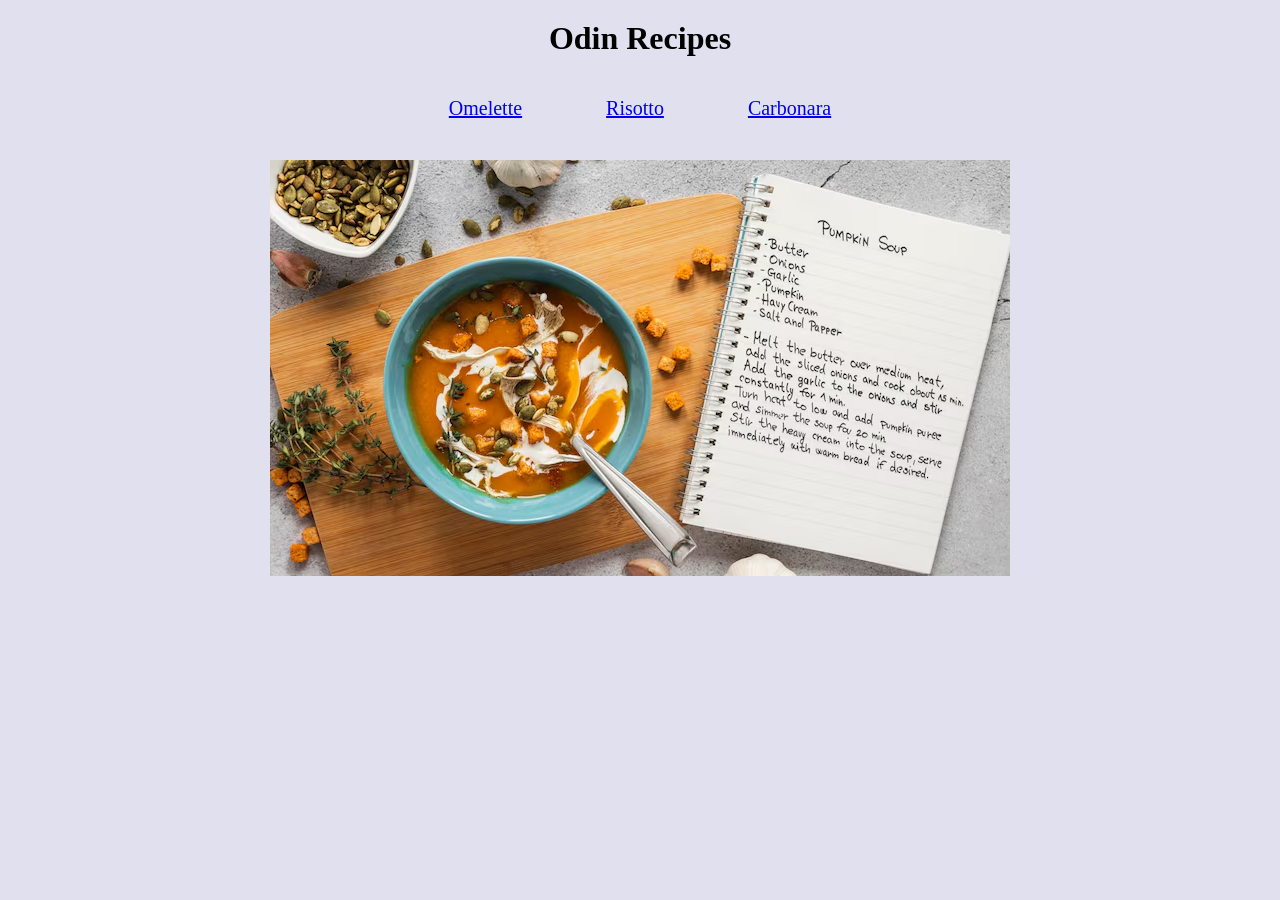
<file: index.html>
<!DOCTYPE html>
<html lang="en">
<head>
    <meta charset="UTF-8">
    <meta name="viewport" content="width=device-width, initial-scale=1.0">
    <link rel="stylesheet" href="./style.css">
    <title>Odin Recipes Project</title>
</head>
<body>
    <h1>Odin Recipes</h1>
    <ul class="home-page-list">
        <li><a href="./pages/omelette.html">Omelette</a></li>
        <li><a href="./pages/risotto.html">Risotto</a></li>
        <li><a href="./pages/carbonara.html">Carbonara</a></li>
    </ul>
    <img src="./images/home-image.avif" alt="image of a food and a recipe book" class="homepage-img">
    
</body>
</html>
</file>
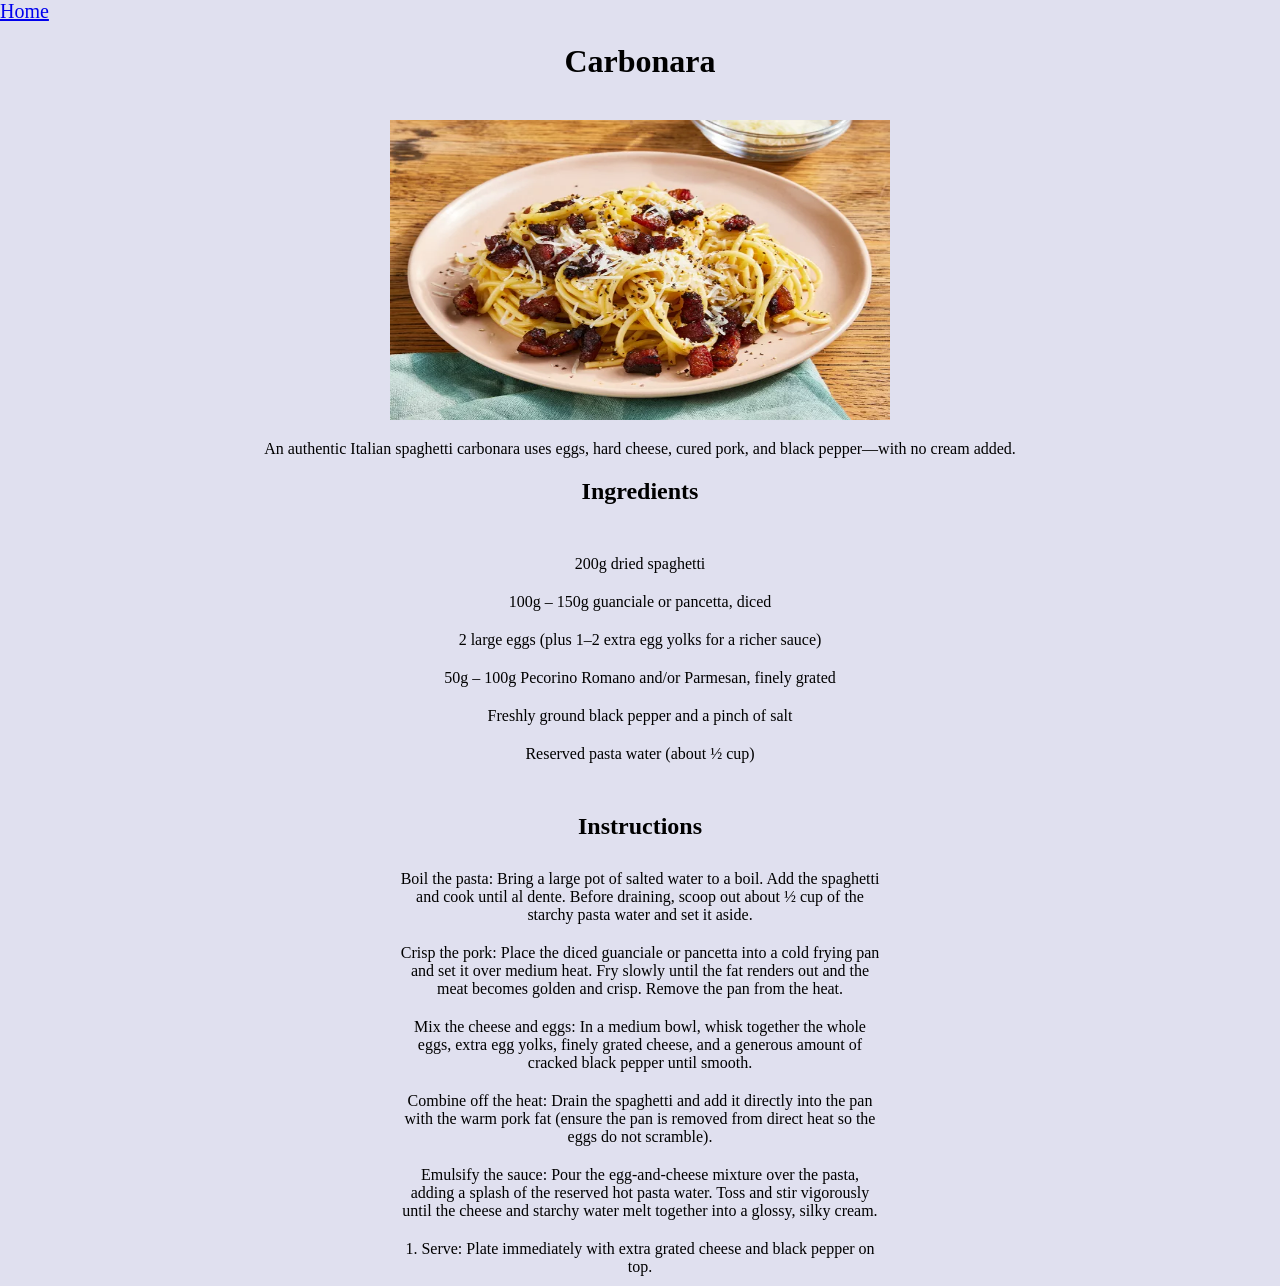
<file: pages/carbonara.html>
<!DOCTYPE html>
<html lang="en">
<head>
    <meta charset="UTF-8">
    <meta name="viewport" content="width=device-width, initial-scale=1.0">
    <link rel="stylesheet" href="../style.css">
    <title>Carbonara</title>
</head>
<body>
    <a href="../index.html">Home</a>
    <h1>Carbonara</h1>
    <img src="../images/Carbonara.webp" alt="image of carbonara pasta" width="500" height="300">
    <p>An authentic Italian spaghetti carbonara uses eggs, hard cheese, cured pork, and black pepper—with no cream added.</p>
    <h2>Ingredients</h2>
    <ul>
        <li>200g dried spaghetti</li>
        <li>100g – 150g guanciale or pancetta, diced</li>
        <li>2 large eggs (plus 1–2 extra egg yolks for a richer sauce)</li>
        <li>50g – 100g Pecorino Romano and/or Parmesan, finely grated</li>
        <li>Freshly ground black pepper and a pinch of salt</li>
        <li>Reserved pasta water (about ½ cup)</li>
    </ul>
    <h2>Instructions</h2>
    <ol>
        <li>Boil the pasta: Bring a large pot of salted water to a boil. Add the spaghetti and cook until al dente. Before draining, scoop out about ½ cup of the starchy pasta water and set it aside.</li>
        <li>Crisp the pork: Place the diced guanciale or pancetta into a cold frying pan and set it over medium heat. Fry slowly until the fat renders out and the meat becomes golden and crisp. Remove the pan from the heat.</li>
        <li>Mix the cheese and eggs: In a medium bowl, whisk together the whole eggs, extra egg yolks, finely grated cheese, and a generous amount of cracked black pepper until smooth.</li>
        <li>Combine off the heat: Drain the spaghetti and add it directly into the pan with the warm pork fat (ensure the pan is removed from direct heat so the eggs do not scramble).</li>
        <li>Emulsify the sauce: Pour the egg-and-cheese mixture over the pasta, adding a splash of the reserved hot pasta water. Toss and stir vigorously until the cheese and starchy water melt together into a glossy, silky cream.</li>
        <li>1. Serve: Plate immediately with extra grated cheese and black pepper on top.</li>
    </ol>
</body>
</html>
</file>
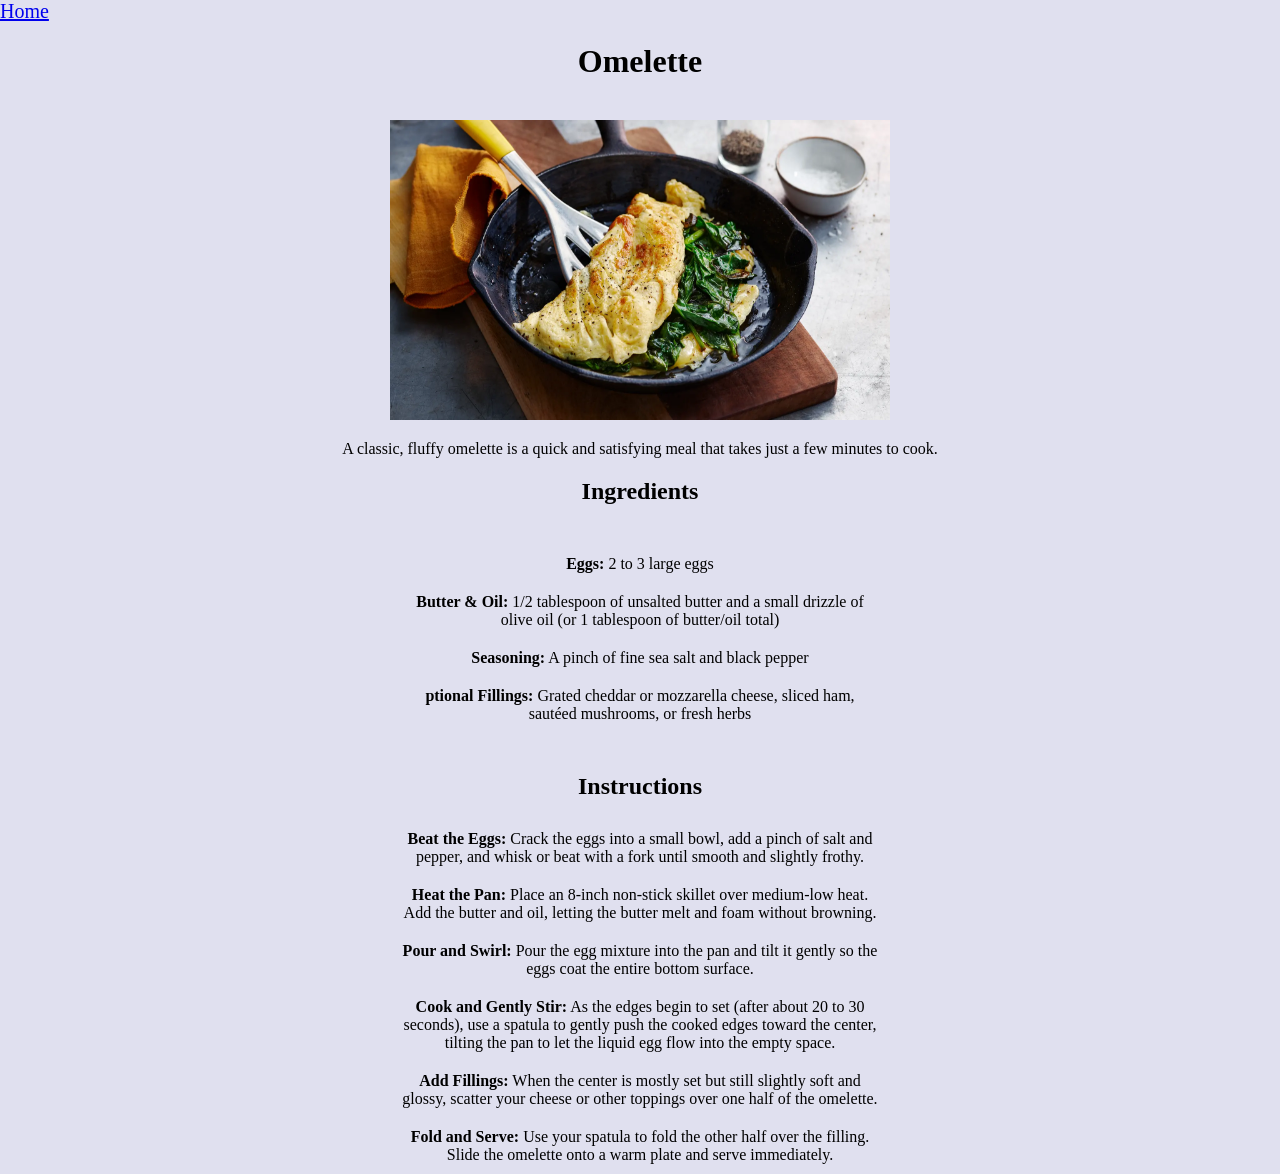
<file: pages/omelette.html>
<!DOCTYPE html>
<html lang="en">
<head>
    <meta charset="UTF-8">
    <meta name="viewport" content="width=device-width, initial-scale=1.0">
    <link rel="stylesheet" href="../style.css">
    <title>Omelette</title>
</head>
<body>
    <a href="../index.html">Home</a>
    <h1>Omelette</h1>
    <img src="../images/Omelette.jpg.webp" alt="picture of an omelette" width="500" height="300">
    <p>A classic, fluffy omelette is a quick and satisfying meal that takes just a few minutes to cook.</p>
    <h2>Ingredients</h2>
    <ul>
        <li><strong>Eggs:</strong> 2 to 3 large eggs</li>
        <li><strong>Butter & Oil:</strong> 1/2 tablespoon of unsalted butter and a small drizzle of olive oil (or 1 tablespoon of butter/oil total)</li>
        <li><strong>Seasoning:</strong> A pinch of fine sea salt and black pepper</li>
        <li><strong>ptional Fillings:</strong> Grated cheddar or mozzarella cheese, sliced ham, sautéed mushrooms, or fresh herbs</li>
    </ul>

    <h2>Instructions</h2>
    <ol>
        <li><strong>Beat the Eggs:</strong> Crack the eggs into a small bowl, add a pinch of salt and pepper, and whisk or beat with a fork until smooth and slightly frothy.</li>
        <li><strong>Heat the Pan:</strong> Place an 8-inch non-stick skillet over medium-low heat. Add the butter and oil, letting the butter melt and foam without browning.</li>
        <li><strong>Pour and Swirl:</strong> Pour the egg mixture into the pan and tilt it gently so the eggs coat the entire bottom surface.</li>
        <li><strong>Cook and Gently Stir:</strong> As the edges begin to set (after about 20 to 30 seconds), use a spatula to gently push the cooked edges toward the center, tilting the pan to let the liquid egg flow into the empty space.</li>
        <li><strong>Add Fillings:</strong> When the center is mostly set but still slightly soft and glossy, scatter your cheese or other toppings over one half of the omelette.</li>
        <li><strong>Fold and Serve:</strong> Use your spatula to fold the other half over the filling. Slide the omelette onto a warm plate and serve immediately.</li>
    </ol>
</body>
</html>
</file>
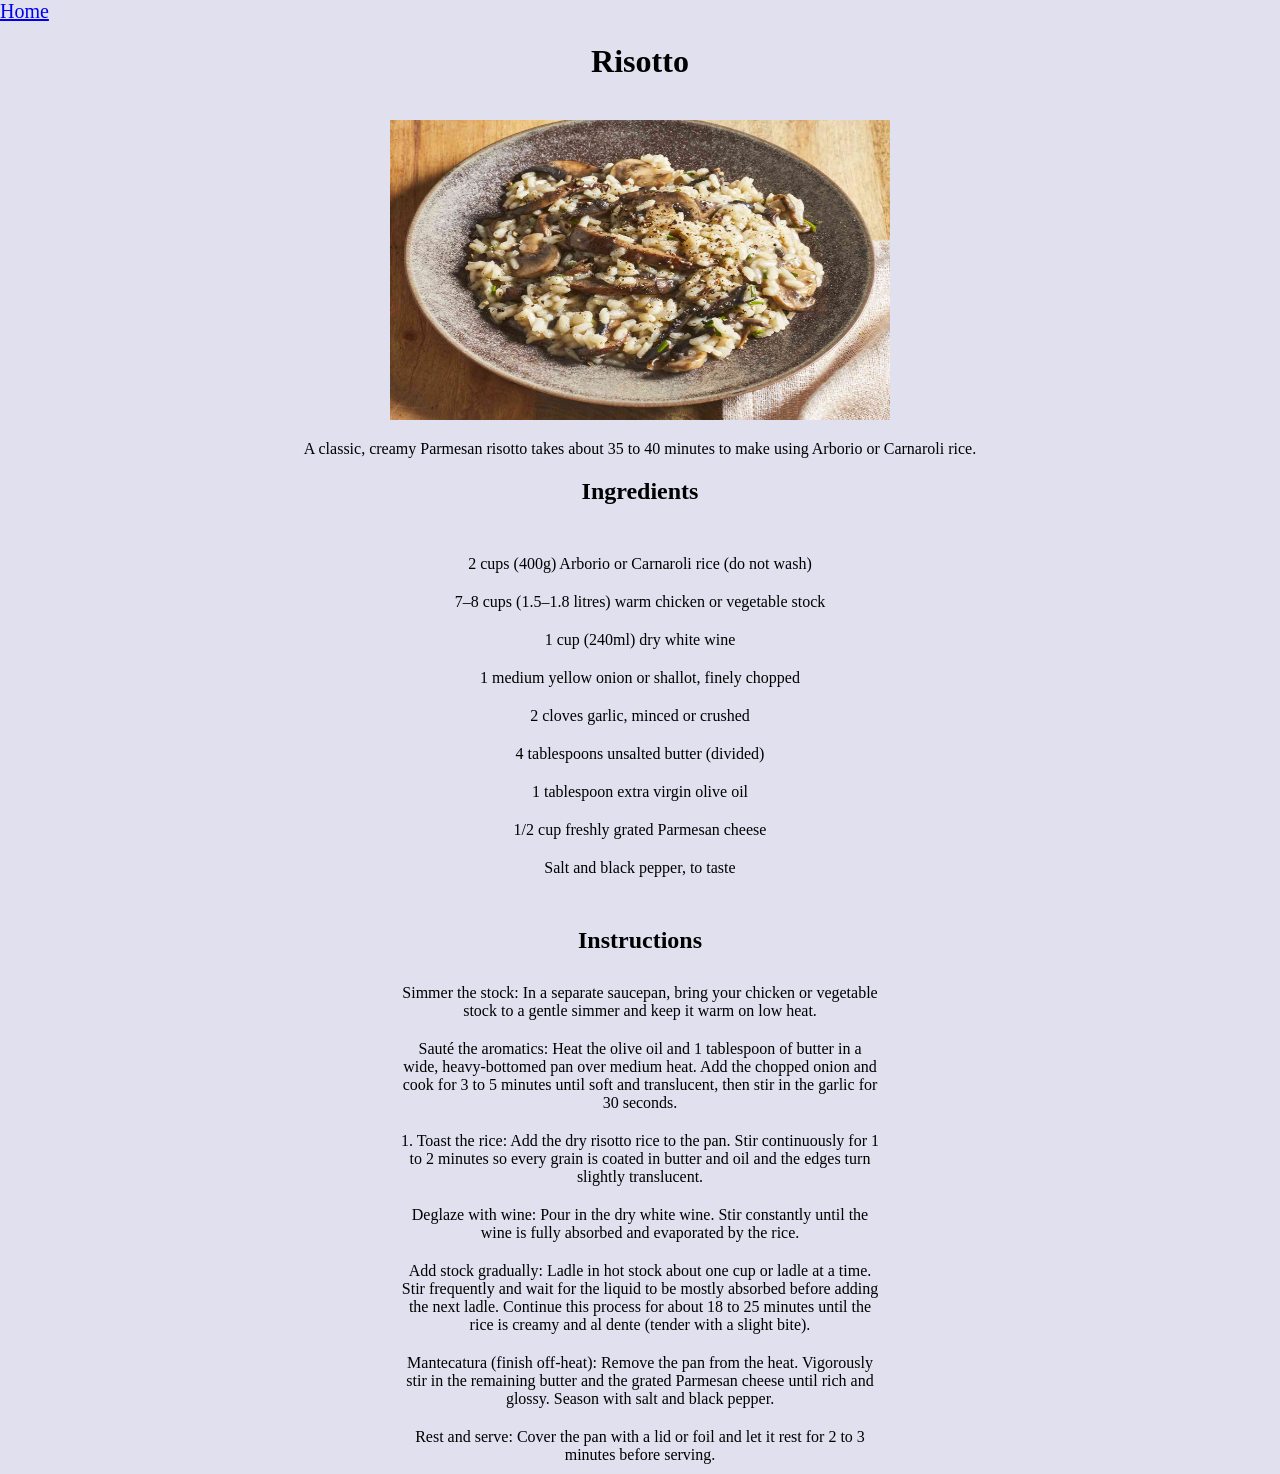
<file: pages/risotto.html>
<!DOCTYPE html>
<html lang="en">
<head>
    <meta charset="UTF-8">
    <meta name="viewport" content="width=device-width, initial-scale=1.0">
    <link rel="stylesheet" href="../style.css">
    <title>Risotto</title>
</head>
<body>
    <a href="../index.html">Home</a>
    <h1>Risotto</h1>
    <img src="../images/risotto.jpg" alt="image of risotto" width="500" height="300">
    <p>A classic, creamy Parmesan risotto takes about 35 to 40 minutes to make using Arborio or Carnaroli rice.</p>
    <h2>Ingredients</h2>
    <ul>
        <li>2 cups (400g) Arborio or Carnaroli rice (do not wash)</li>
        <li>7–8 cups (1.5–1.8 litres) warm chicken or vegetable stock</li>
        <li>1 cup (240ml) dry white wine</li>
        <li>1 medium yellow onion or shallot, finely chopped</li>
        <li>2 cloves garlic, minced or crushed</li>
        <li>4 tablespoons unsalted butter (divided)</li>
        <li>1 tablespoon extra virgin olive oil</li>
        <li>1/2 cup freshly grated Parmesan cheese</li>
        <li>Salt and black pepper, to taste</li>
    </ul>

    <h2>Instructions</h2>
    <ol>
        <li>Simmer the stock: In a separate saucepan, bring your chicken or vegetable stock to a gentle simmer and keep it warm on low heat.</li>
        <li>Sauté the aromatics: Heat the olive oil and 1 tablespoon of butter in a wide, heavy-bottomed pan over medium heat. Add the chopped onion and cook for 3 to 5 minutes until soft and translucent, then stir in the garlic for 30 seconds.</li>
        <li>1. Toast the rice: Add the dry risotto rice to the pan. Stir continuously for 1 to 2 minutes so every grain is coated in butter and oil and the edges turn slightly translucent.</li>
        <li>Deglaze with wine: Pour in the dry white wine. Stir constantly until the wine is fully absorbed and evaporated by the rice.</li>
        <li>Add stock gradually: Ladle in hot stock about one cup or ladle at a time. Stir frequently and wait for the liquid to be mostly absorbed before adding the next ladle. Continue this process for about 18 to 25 minutes until the rice is creamy and al dente (tender with a slight bite).</li>
        <li>Mantecatura (finish off-heat): Remove the pan from the heat. Vigorously stir in the remaining butter and the grated Parmesan cheese until rich and glossy. Season with salt and black pepper.</li>
        <li>Rest and serve: Cover the pan with a lid or foil and let it rest for 2 to 3 minutes before serving.</li>
    </ol>
</body>
</html>
</file>
<file: style.css>
* {
    margin: 0;
    padding: 0;
    box-sizing: border-box;
}

body {
    background-color: rgb(224, 224, 239)
}

a {
    font-size: 20px;
    margin: 20px 0;
}
h1 {
    text-align: center;
    padding: 20px;
}

.home-page-list, ul, li, h2 {
    text-align: center;
    padding: 20px;
}

li {
    padding: 10px;
    list-style: none;
    width: 500px;
    display: block; 
    margin: 0 auto;
}

.home-page-list li {
    display: inline;
    font-size: 20px;
    margin: 0 30px;

}

img {
    margin: 20px auto;
    display: block;
}

p {
    text-align: center;
}
</file>
